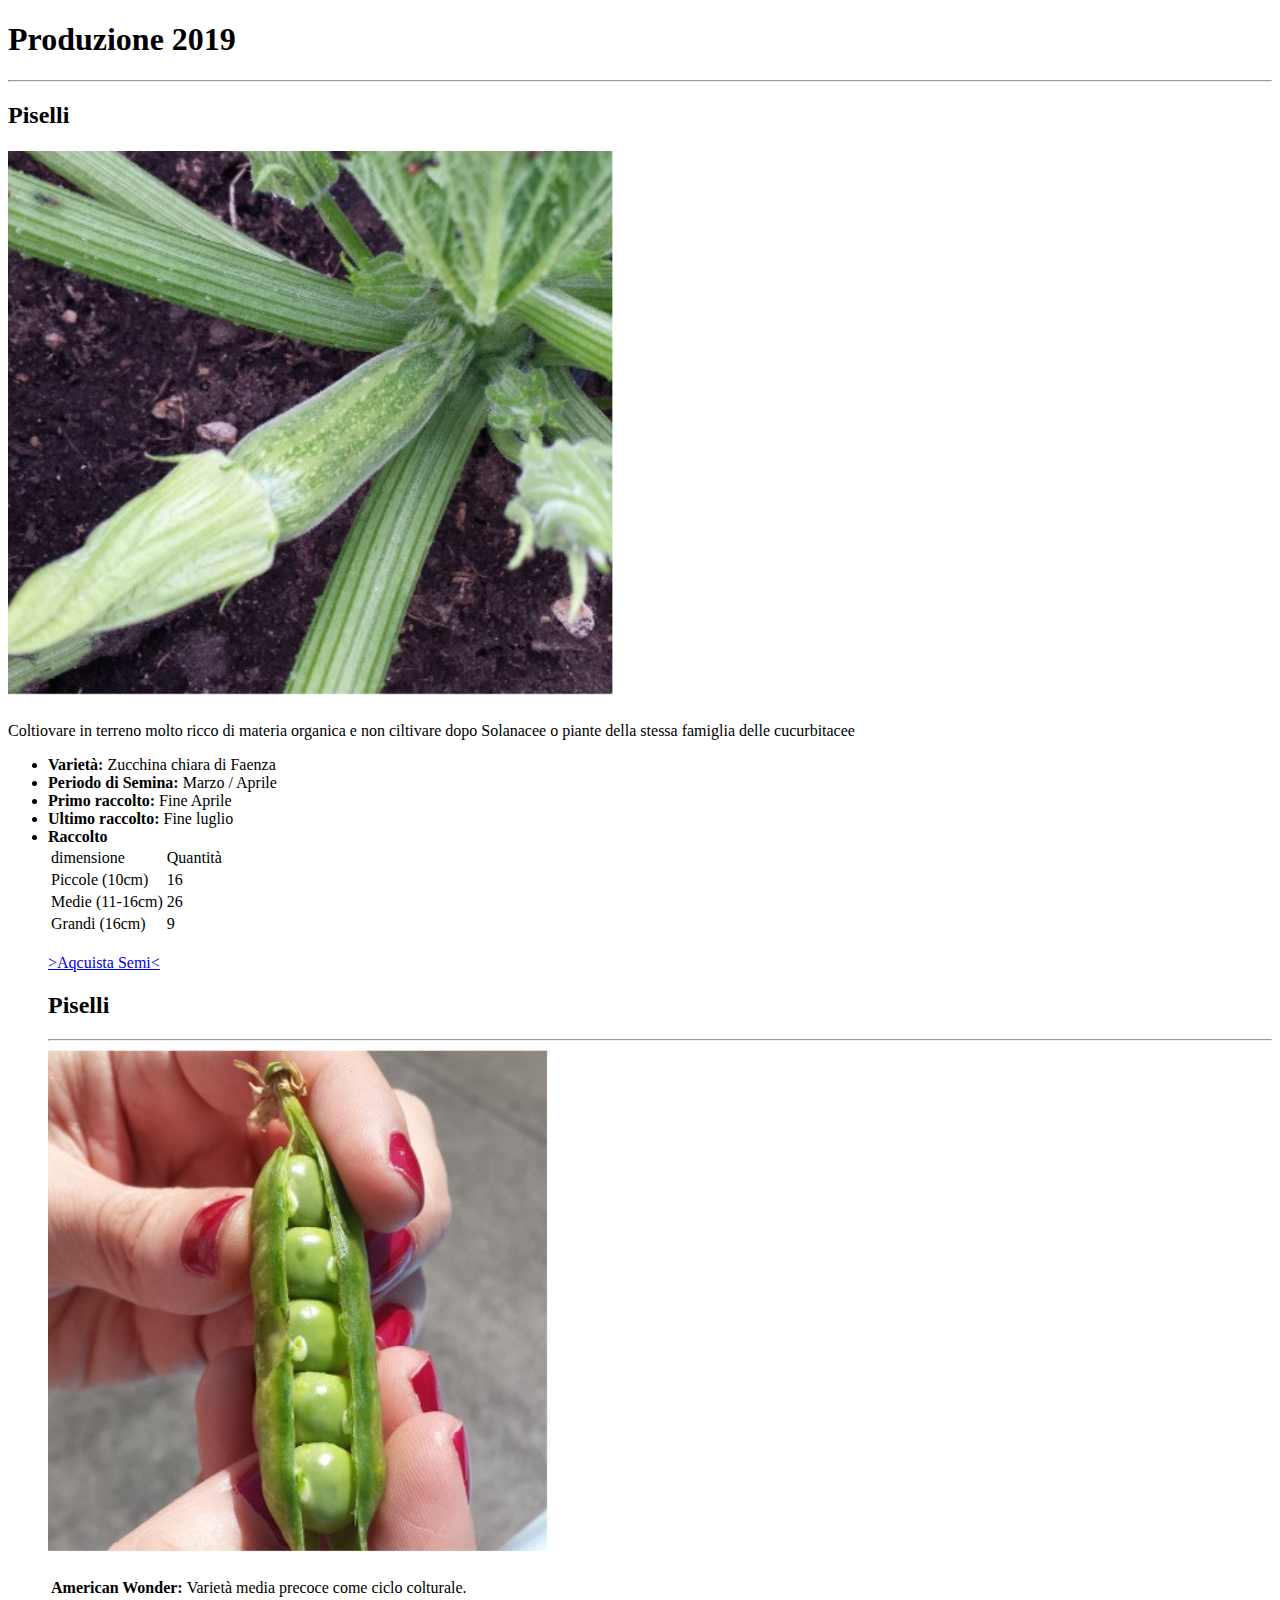
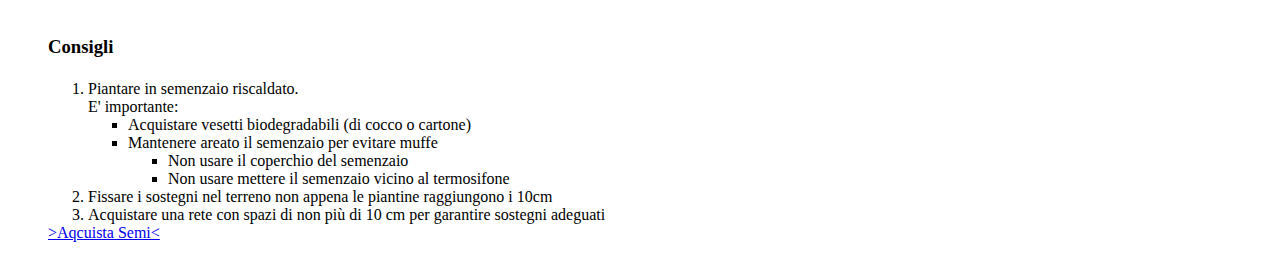
<file: Esercizi CSS - HTML/Esercizi HTML/Esercizio 1/index.html>
<!DOCTYPE html>
<html lang="en" dir="ltr">
  <head>
    <meta charset="utf-8">

<!--Qui inizia il titolo -->
    <title>Produzione delle zucchine 2019</title>
  </head>
  <body>

   <!-- Primo paragrafo-->
    <h1>Produzione 2019</h1>
    <hr>
    <h2> <strong>Piselli</strong></h2>
    <h5><img src="zucchine.JPG" alt=""></h5>
    <p>Coltiovare in terreno molto ricco di materia organica e non ciltivare dopo Solanacee o piante della stessa famiglia delle cucurbitacee </p>
    <ul>
      <li> <strong>Varietà:</strong>  Zucchina chiara di Faenza</li>
      <li> <strong>Periodo di Semina:</strong>  Marzo / Aprile</li>
      <li> <strong>Primo raccolto:</strong>  Fine Aprile</li>
      <li> <strong>Ultimo raccolto:</strong>  Fine luglio</li>
      <li> <strong>Raccolto</strong></li>

      <!-- Descrizione raccolto e dimensioni con tabella-->
      <table>
        <ul>
          <tr>
            <td>dimensione</td>
            <td>Quantità</td>
          </tr>
          <tr>
            <td>Piccole (10cm)</td>
            <td>16</td>
          </tr>                                                          <!--La <table> andava dentro <ul> -->
          <tr>
            <td>Medie (11-16cm)</td>
            <td>26</td>
          </tr>
          <tr>
            <td>Grandi (16cm)</td>
            <td>9</td>
          </tr>
        </ul>
        <!--Fine tabella-->
    </ul>


<!--link per acquistare semi-->
</table><br>
  <a href="#">>Aqcuista Semi<</a>


 <!--Secondo paragrafo-->


  <h2> <strong>Piselli</strong> </h2>
  <hr>
   <img src="piselli.JPG" alt=""> <br>
   <table>
    <tr>
      <h3>
      <td> <b>American Wonder:</b> </td>
      <td> Varietà media precoce come ciclo colturale. </td>
    </h3>
  </tr>
</table><br>

<h3> <b>Consigli</b> </h3>
<h1></h1>
<ol>
  <li>Piantare in semenzaio riscaldato.</li>
  E' importante:
  <ul>
      <li>Acquistare vesetti biodegradabili (di cocco o cartone)</li>
      <li>Mantenere areato il semenzaio per evitare muffe</li>
    <ul type=square>
      <li>Non usare il coperchio del semenzaio</li>
      <li>Non usare mettere il semenzaio vicino al termosifone</li>
    </ul>
  </ul>
<li>Fissare i sostegni nel terreno non appena le piantine raggiungono i 10cm</li>
<li>Acquistare una rete con spazi di non più di 10 cm per garantire sostegni adeguati</li>
</ol>

<!--link per acquistare semi-->
  <a href="@">>Aqcuista Semi<</a>

</html>
</file>
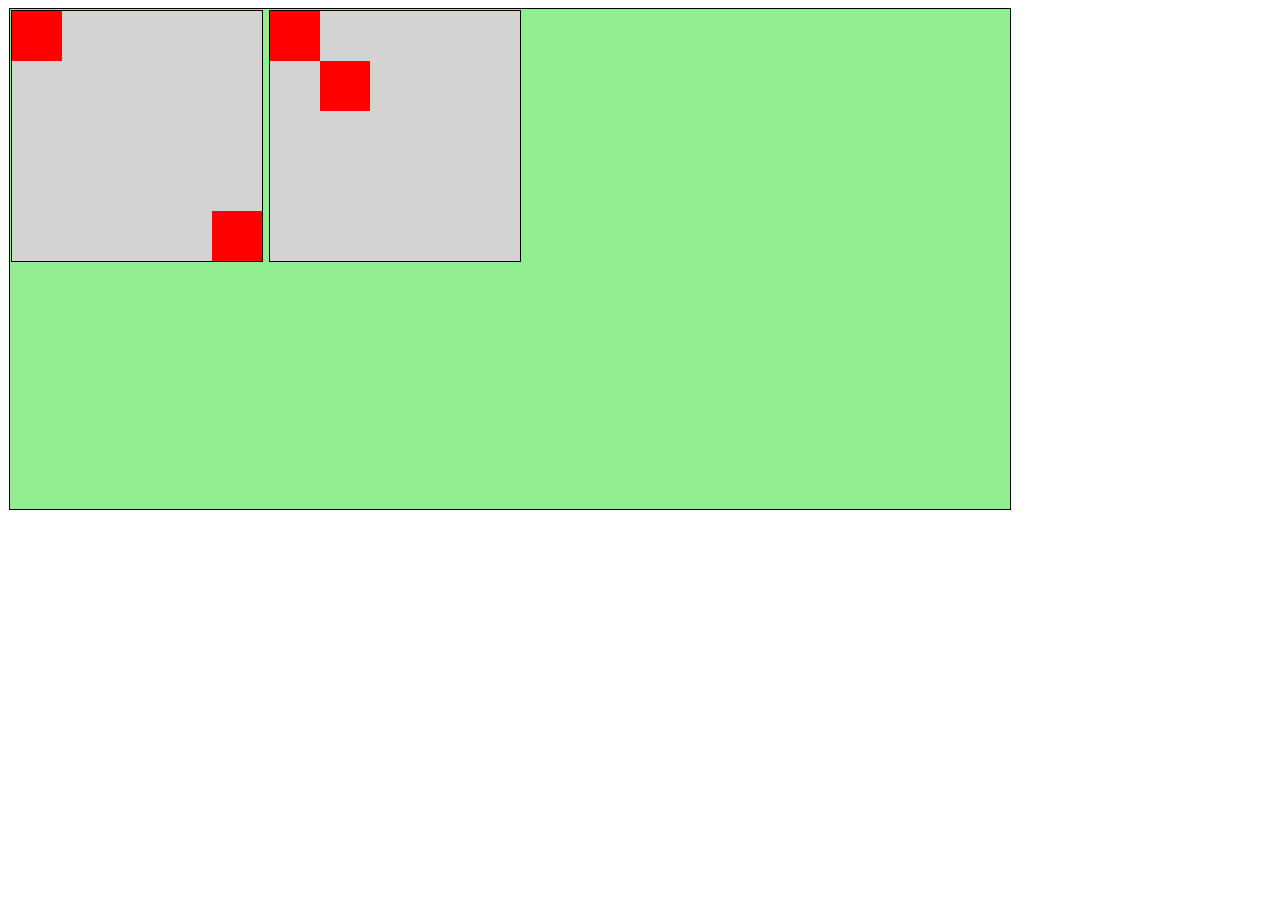
<file: Esercizi CSS - HTML/Esercizi HTML + CSS/Esercizio 3/Esercizio 3.html>
<!DOCTYPE html>
<html lang="en" dir="ltr">
  <head>

    <meta charset="utf-8">

    <title></title>

    <link rel="stylesheet" href="Esercizio 3.css">

  </head>
  <body>
    <main>

      <!-- Questo è lo sfondo -->
      <div class="lightgreen">
        <!-- Questo è il primo contenitore -->
        <div class="contenitore-grigio">
          <div class="red1">
          </div>
          <div class="red2">
          </div>
        </div>
        <!-- Questo è il secondo contenitore -->
        <div class="contenitore-grigio">

          <div class="red3">
          </div>

          <div class="red4">
          </div>
        </div>

      </div>
    </main>
  </body>
</html>
</file>
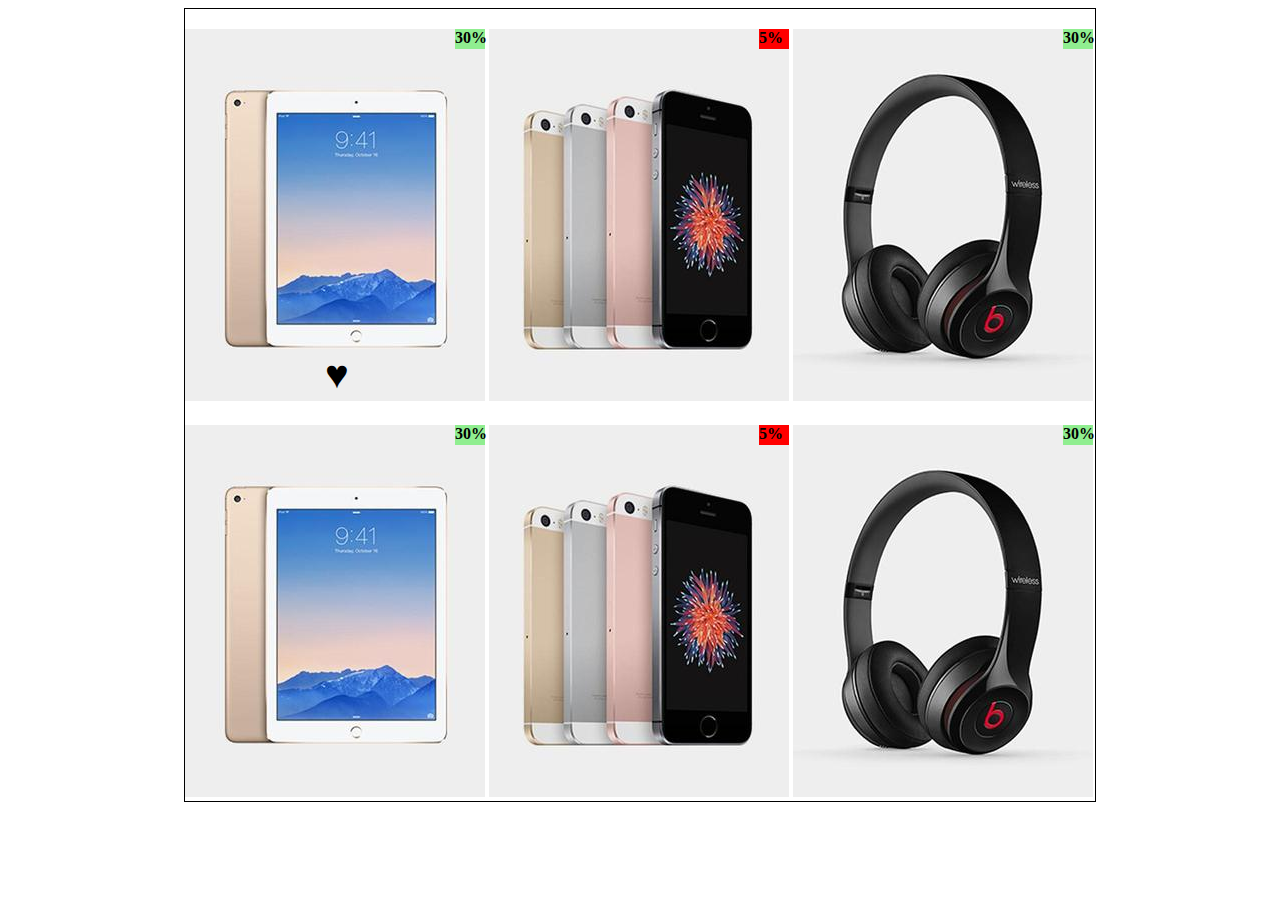
<file: Esercizi CSS - HTML/Esercizi HTML + CSS/Esercizio 4/Esercizio 4.html>
<!DOCTYPE html>
<html lang="en" dir="ltr">
  <head>
    <meta charset="utf-8">
    <link rel="stylesheet" href="Esercizio 4.css">
    <title>Esercizio 4</title>
  </head>
   <main>


     <div id="container">

          <div class="primo"> <div class="fV">
            <img class="fV" src="pd1.jpg" alt="">
            <!-- Prima foto con cuore -->
            <div class="Cuore">
               <input id="preferiti"   type="checkbox" name="" value="">
               <label for="preferiti">&hearts;</label>
            </div>
             <div class="sconto">
               <strong>30%</strong>

             </div>
            </div>
           </div>
           <!-- Foto in colonna -->
              <div class="primo">
                <div class="fV"> <img class="fV" src="pd2.jpg" alt="">
                 <div class="scontoR">
                   <strong>5%</strong>
                 </div>
                 </div>
               </div>
               <!-- Terza foto -->
               <div class="primo">
                 <div class="fV"> <img class="fV" src="pd3.jpg" alt="">
                   <div class="sconto">
                     <strong>30%</strong>
                    </div>
                   </div>
                </div>
                <!-- Quarta foto -->
                <div class="primo">
                  <div class="fV"> <img class="fV" src="pd1.jpg" alt="">
                    <div class="sconto">
                      <strong>30%</strong>
                     </div>
                    </div>
                 </div>
                 <!-- Quinta foto -->
                 <div class="primo">
                   <div class="fV"> <img class="fV" src="pd2.jpg" alt="">
                   <div class="scontoR">
                   <strong>5%</strong>
                    </div>
                  </div>
                </div>
                <!-- Sesta foto -->
                <div class="primo">
                  <div class="fV"> <img class="fV" src="pd3.jpg" alt="">
                  <div class="sconto">
                  <strong>30%</strong>
                   </div>
                 </div>
               </div>




      </div>
   </main>
</html>
</file>
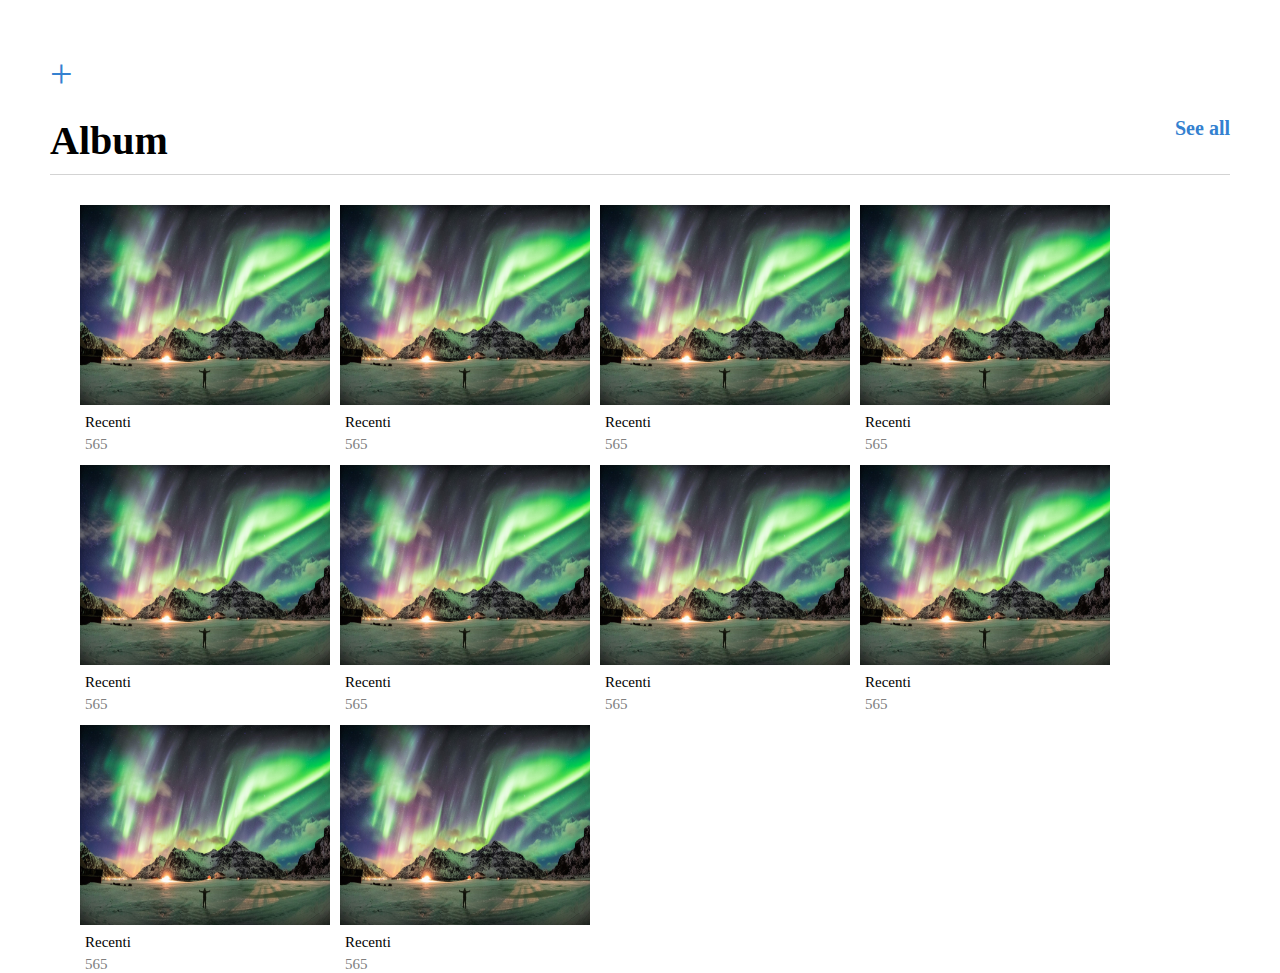
<file: Esercizi CSS - HTML/Esercizi HTML + CSS/Esercizio 6/Esercizio 6.html>
<!DOCTYPE html>
<html lang="en" dir="ltr">
  <head>
    <meta charset="utf-8">
    <title></title>
    <link rel="stylesheet" href="Esercizio 6.css">
  </head>
  <body>
    <div class="contenitore">
        <div class="add">
          <a href="#">
            +
          </a>
        </div>

      <div class="Titolo">
        Album
        <a href="#">See all</a>
      </div>

      <div class="album">
        <div>
          <img src="Aurora.jpg" alt="" class="Foto">
        </div>

        <div class="album-titolo"> Recenti </div>
        <div class="album-numero"> 565 </div>
      </div>

      <div class="album">
        <div>
          <img src="Aurora.jpg" alt="" class="Foto">
        </div>

        <div class="album-titolo"> Recenti </div>
        <div class="album-numero"> 565 </div>
      </div>

      <div class="album">
        <div>
          <img src="Aurora.jpg" alt="" class="Foto">
        </div>

        <div class="album-titolo"> Recenti </div>
        <div class="album-numero"> 565 </div>
      </div>

      <div class="album">
        <div>
          <img src="Aurora.jpg" alt="" class="Foto">
        </div>

        <div class="album-titolo"> Recenti </div>
        <div class="album-numero"> 565 </div>
      </div>

      <div class="album">
        <div>
          <img src="Aurora.jpg" alt="" class="Foto">
        </div>

        <div class="album-titolo"> Recenti </div>
        <div class="album-numero"> 565 </div>
      </div>

      <div class="album">
        <div>
          <img src="Aurora.jpg" alt="" class="Foto">
        </div>

        <div class="album-titolo"> Recenti </div>
        <div class="album-numero"> 565 </div>
      </div>

      <div class="album">
        <div>
          <img src="Aurora.jpg" alt="" class="Foto">
        </div>

        <div class="album-titolo"> Recenti </div>
        <div class="album-numero"> 565 </div>
      </div>

      <div class="album">
        <div>
          <img src="Aurora.jpg" alt="" class="Foto">
        </div>

        <div class="album-titolo"> Recenti </div>
        <div class="album-numero"> 565 </div>
      </div>

      <div class="album">
        <div>
          <img src="Aurora.jpg" alt="" class="Foto">
        </div>

        <div class="album-titolo"> Recenti </div>
        <div class="album-numero"> 565 </div>
      </div>

      <div class="album">
        <div>
          <img src="Aurora.jpg" alt="" class="Foto">
        </div>

        <div class="album-titolo"> Recenti </div>
        <div class="album-numero"> 565 </div>
      </div>




  </body>
</html>
</file>
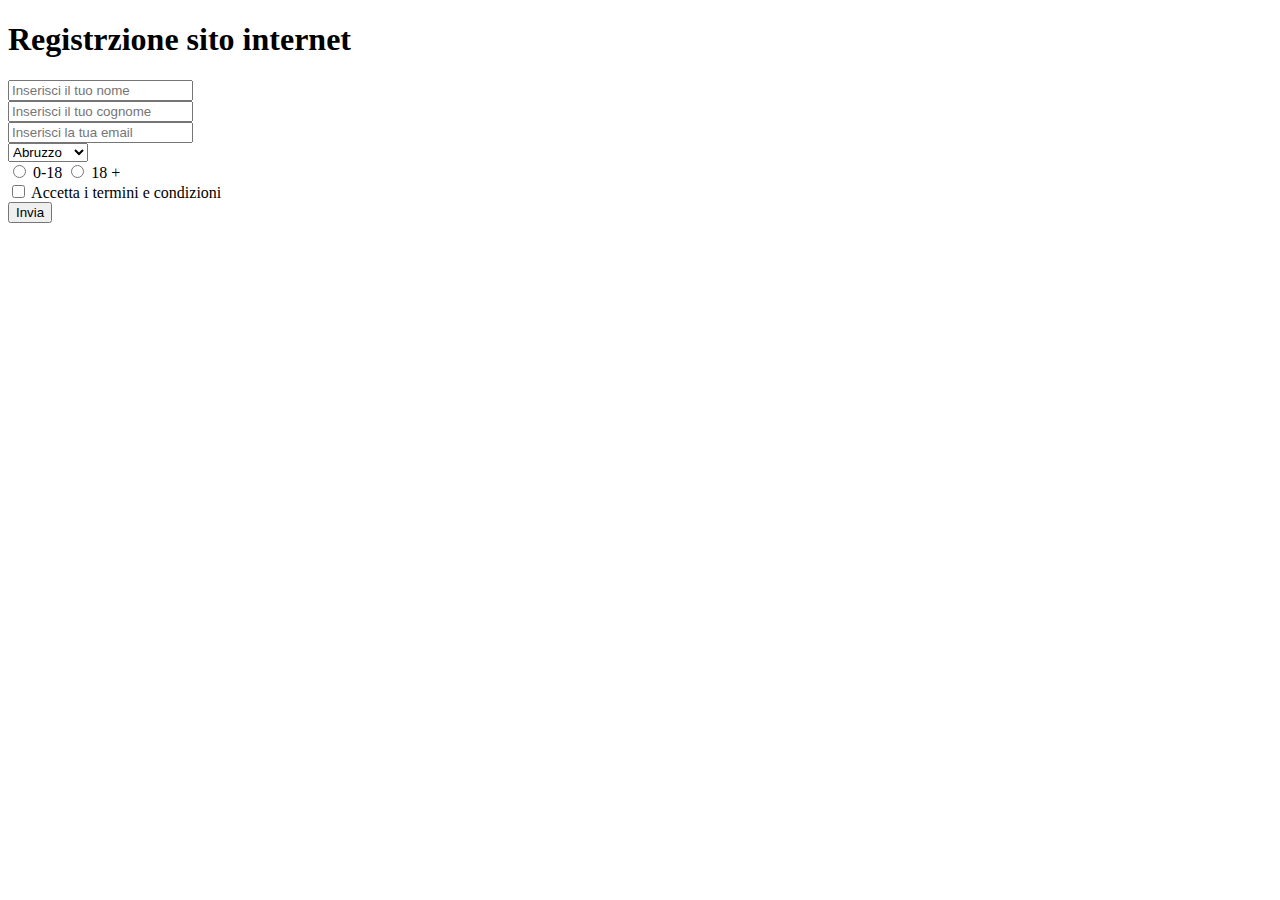
<file: Esercizi CSS - HTML/Esercizi HTML/Esercizio 2/Esercizio 2.html>
<!DOCTYPE html>
<html lang="en" dir="ltr">
  <head>
    <meta charset="utf-8">
    <title>Esercizio 2</title>
  </head>
  <body>
    <h1>Registrzione sito internet</h1>
    <form action="Esercizio 2.html" method="post">

      <div>
        <input type="text" name="firstname" placeholder="Inserisci il tuo nome" required minlength="3" maxlength="10">
      </div>

      <div>
        <input type="text" name="lastname" placeholder="Inserisci il tuo cognome" required minlength="3" maxlength="10">
      </div>

      <div>
        <input type="text" name="email" placeholder="Inserisci la tua email"required></div>

      <div>
        <select class="" name="Posizione">
          <option value="Regione 1"> Abruzzo </option>
          <option value="Regione 2"> Basilicata  </option>
          <option value="Regione 3"> Calabria </option>
          <option value="Regione 4"> Lazio </option>
          <option value="Regione 5"> Piemonte  </option>
          <option value="Regione 6"> Puglia  </option>
        </select>
      </div>

      <div>
        <input type="radio" name="maggiorenne" value="" required>  0-18
        <input type="radio" name="maggiorenne" value="" required>  18 +
      </div>

        <div class="">
          <input type="checkbox" name="" value="" required> Accetta i termini e condizioni
        </div>

        <div class="">
            <input type="submit" name="" value="Invia">
        </div>
    </form>
  </body>
</html>
</file>
<file: Esercizi CSS - HTML/Esercizi HTML + CSS/Esercizio 3/Esercizio 3.css>
.lightgreen{
  width: 1000px;
  height: 500px;
  border: 1px solid black;
  margin: 1px;
  background-color: lightgreen;
}
.contenitore-grigio {
  display: inline-block;
  height: 250px;
  width: 250px;
  background-color: lightgray;
  border: 1px solid black;
  margin: 1px;
  position: relative;

}

.red1, .red3{
  width: 50px;
   height: 50px;
   background: red;
}

.red2{
  width: 50px;
  height: 50px;
  background: red;
  position: absolute;
  bottom: 0;
  right: 0;
}


.red4{
  width: 50px;
   height: 50px;
   background: red;
   position: relative;
   left: 50px;
}
</file>
<file: Esercizi CSS - HTML/Esercizi HTML + CSS/Esercizio 4/Esercizio 4.css>
.fV{
 position: relative;
 height: 372px;
 width: 300px;
 margin-top: 10px;

}

.sconto{
  width: 30px;
   height: 20px;
   background: lightgreen;
   position: absolute;
   right:  0px;
   top: 0px;
   margin-top: 10px;

}
.scontoR{
  width: 30px;
   height: 20px;
   background: red;
   position: absolute;
   right:  0px;
   top: 0px;
   margin-top: 10px;

 }

.Cuore{
    width: 40px;
   height: 40px;
   position: absolute;
   right: 40%;
   bottom: 0;

}

.primo{
  display: inline-block;
  position: relative;
}

#container{
  width: 910px;
  margin: auto;
  border: 1px solid black;
  background-color: white;
}

input[type="checkbox"]{
  display: none;
}

label{
  font-size: 40px;
  color: black;
}

input[type="checkbox"]:checked +label{
  color: red;
}
</file>
<file: Esercizi CSS - HTML/Esercizi HTML + CSS/Esercizio 6/Esercizio 6.css>
*{
  margin:0;
  padding:0;
  box-sizing: border-box;

}

.contenitore{
  padding: 50px;
}

 .add a {
  font-size: 40px;
  color: #3481d0;
  text-decoration: none;
}

.Titolo{
  font-size: 40px;
  font-weight: bold;
  margin-top: 20px;
  border-bottom: 1px solid lightgray;
  padding-bottom: 10px;
}

.Titolo a{
  float: right;
  text-decoration: none;
  font-size: 20px;
  color: #3481d0;

}


.Foto{
  height: 200px;
  width: 250px;
}

.album{
  margin: 30px;
  float: left;
  width: 200px;
  height: 200px;
}

.album-titolo, .album-numero{
  font-size: 15px;
  margin: 5px;
}

.album-numero{
  color: grey;
}
</file>
